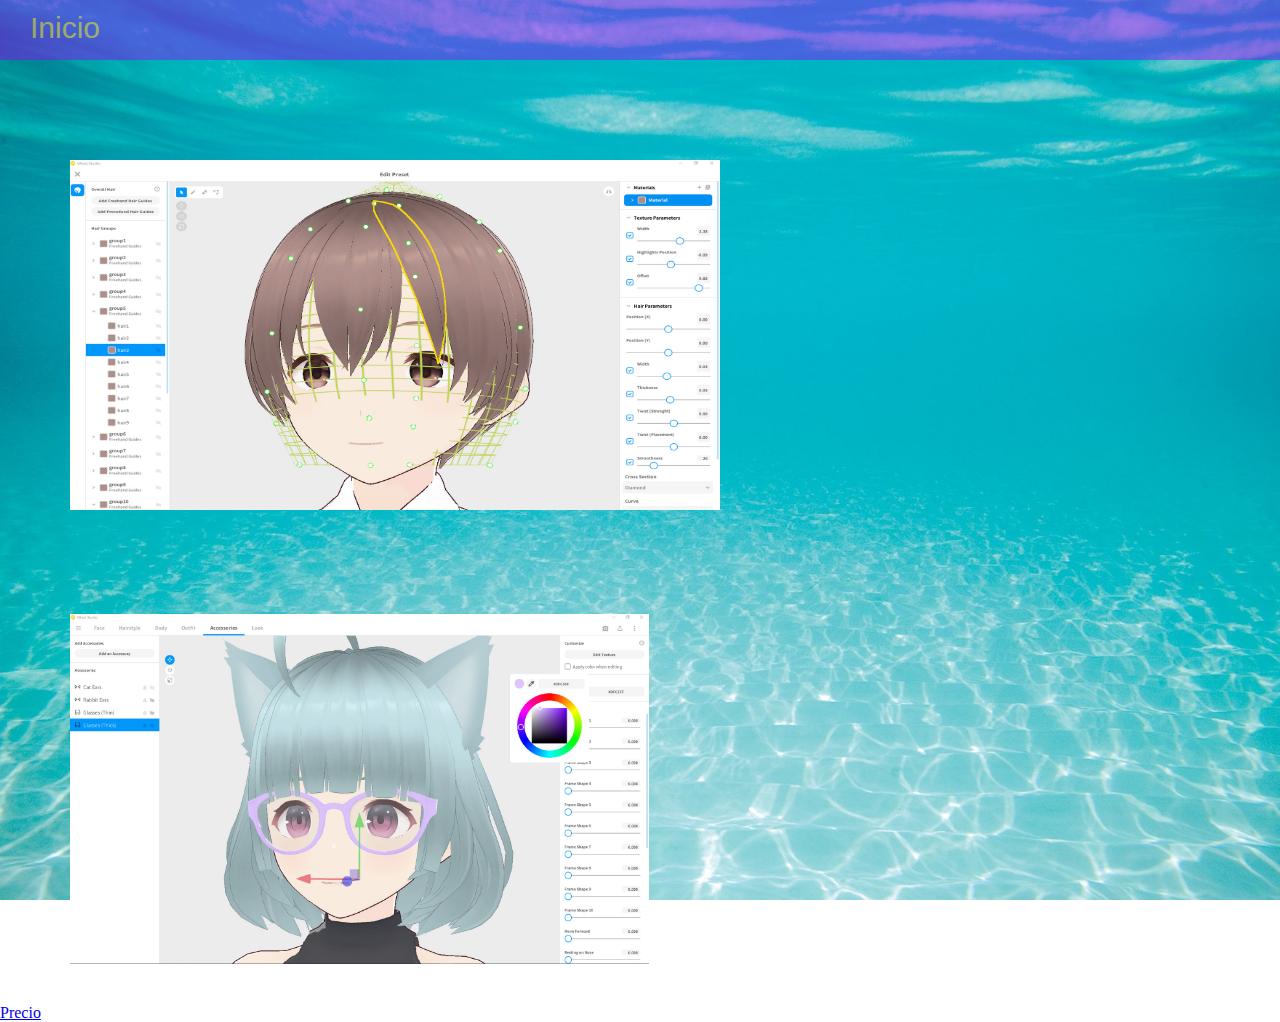
<file: Deber de página/Comisiones Vtuber.html>
<!DOCTYPE html>
<html>
<head>
    <meta charset="utf-8" />
<title>Comisión Vtuber</title>
<link href="../Deber de página/Css/comisiones vtuber.css" rel="stylesheet" />
</head>

<body>
    <header>
        <nav>
            <ul>
                <li> <a href="../Deber de página/index.html">Inicio</a></li>
            </ul>
        </nav>
    </header>

    <img class="imagen" src="../Deber de página/Imagenes/vroid wip.jpg" width="650px" height="350px">
    <img class="imagen" src="../Deber de página/Imagenes/vroid 2 wip.jpg" awidth="650px" height="350px">
    <br>
    <br>
    <br>
    <a href="../Deber de página/precios vtuber.html">Precio</a>
    
</body>

</html>
</file>
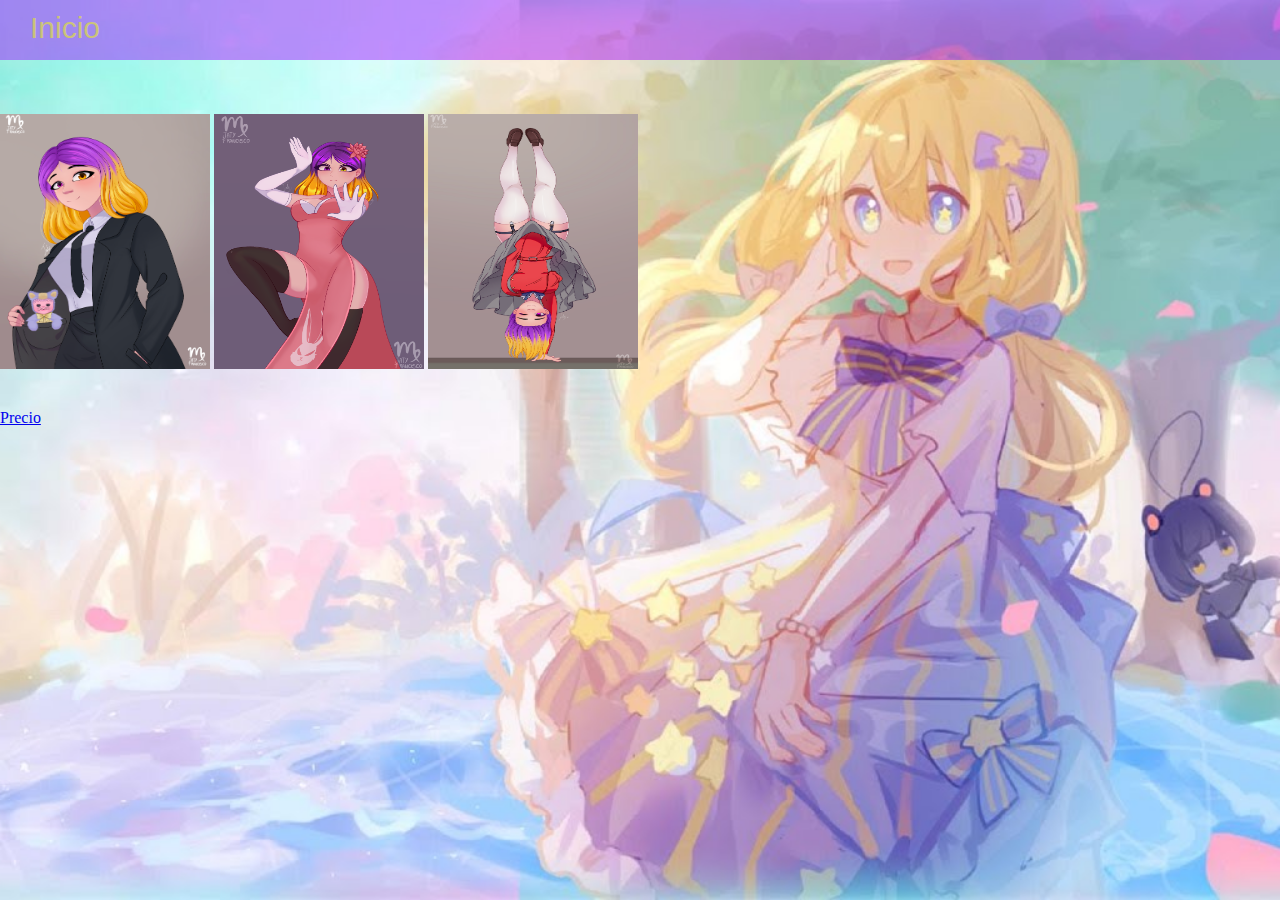
<file: Deber de página/Comisiones.html>
<!DOCTYPE html>
<html>
<head>
    <meta charset="utf-8" />
<title>Comisiones</title>
<link href="../Deber de página/Css/comisiones.css" rel="stylesheet" />
</head>

<body>
    <header>
        <nav>
            <ul>
                <li> <a href="../Deber de página/index.html">Inicio</a></li>
            </ul>
        </nav>
    </header>

    <br>
    <br>
    <br>

    <img src="../Deber de página/Imagenes/Vital elegante xd.png" width="210" height="255" alt="">
    <img src="../Deber de página/Imagenes/Mona china lit xd.png" width="210" height="255" alt="">
    <img src="../Deber de página/Imagenes/LycoChallenge 2.png" width="210" height="255" alt="">
<br>
    <br>
    <br>
    <body>
        <a href="../Deber de página/precios y tipos.html">Precio</a>
    </body>
   
</html>
</file>
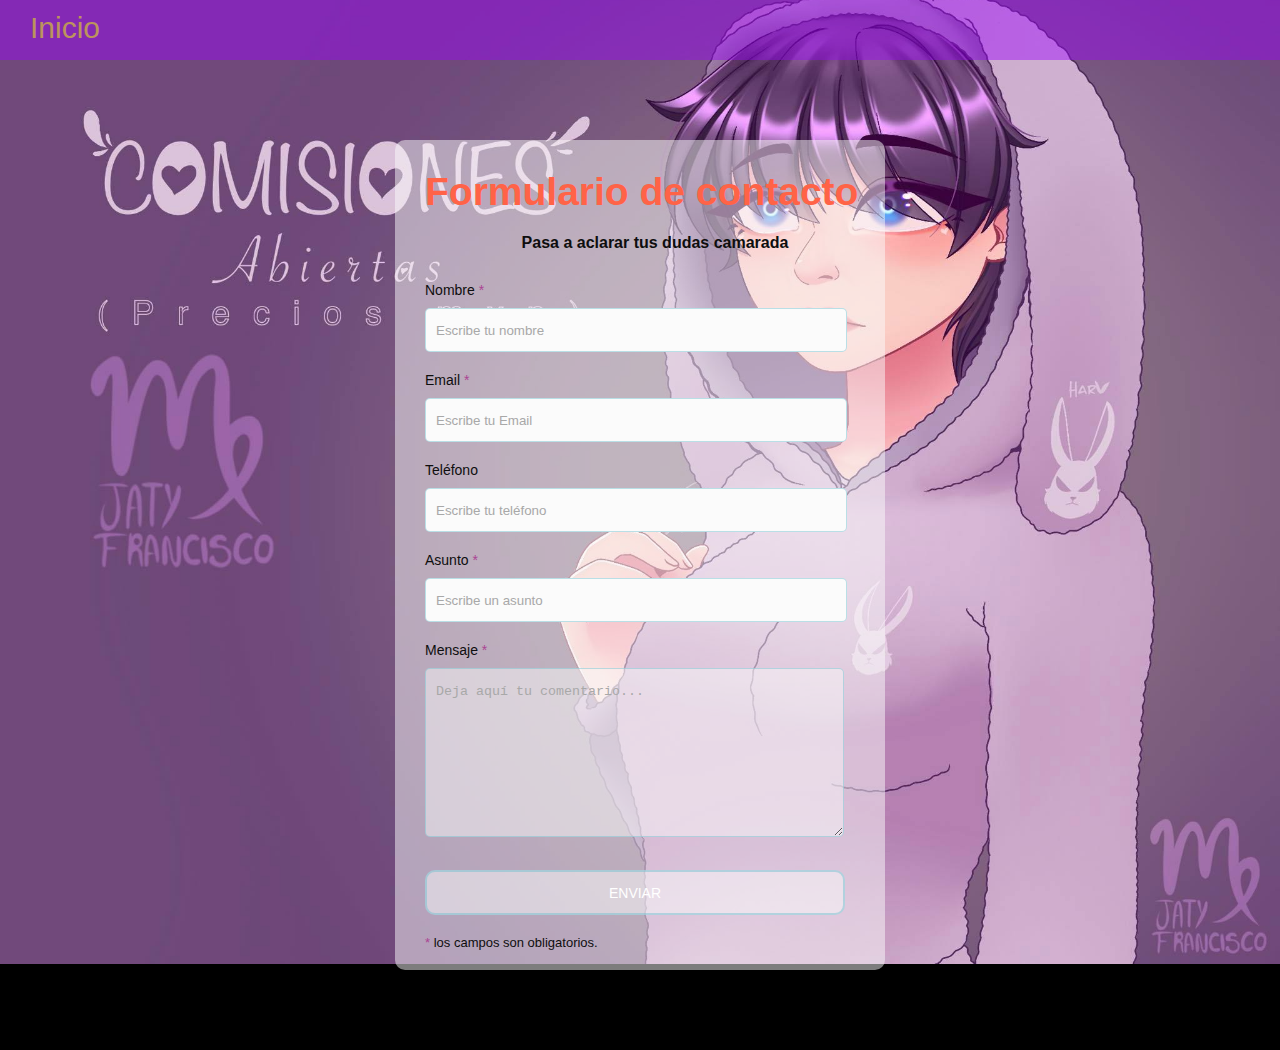
<file: Deber de página/Contacto.html>
<!DOCTYPE html>
<html>
<head>
    <meta charset="utf-8" />
<title>Contacto</title>
<link href="../Deber de página/Css/contacto.css" rel="stylesheet" />
</head>

<body>
    <header>
        <nav>
            <ul>
                <li> <a href="../Deber de página/index.html">Inicio</a></li>
            </ul>
        </nav>
    </header>  
        <div class="contact_form">
        <div class="formulario">      
            <h1 class="gradient-text">Formulario de contacto</h1>
              <h3>Pasa a aclarar tus dudas camarada</h3>
      
      
                <form action="submeter-formulario.php" method="post">       
      
                  
                      <p>
                        <label for="nombre" class="colocar_nombre">Nombre
                          <span class="obligatorio">*</span>
                        </label>
                          <input type="text" name="introducir_nombre" id="nombre" required="obligatorio" placeholder="Escribe tu nombre">
                      </p>
                    
                      <p>
                        <label for="email" class="colocar_email">Email
                          <span class="obligatorio">*</span>
                        </label>
                          <input type="email" name="introducir_email" id="email" required="obligatorio" placeholder="Escribe tu Email">
                      </p>
                  
                      <p>
                        <label for="telefone" class="colocar_telefono">Teléfono
                        </label>
                          <input type="tel" name="introducir_telefono" id="telefono" placeholder="Escribe tu teléfono">
                      </p>       
                    
                      <p>
                        <label for="asunto" class="colocar_asunto">Asunto
                          <span class="obligatorio">*</span>
                        </label>
                          <input type="text" name="introducir_asunto" id="assunto" required="obligatorio" placeholder="Escribe un asunto">
                      </p>    
                    
                      <p>
                        <label for="mensaje" class="colocar_mensaje">Mensaje
                          <span class="obligatorio">*</span>
                        </label>                     
                                          <textarea name="introducir_mensaje" class="texto_mensaje" id="mensaje" required="obligatorio" placeholder="Deja aquí tu comentario..."></textarea> 
                                      </p>                    
                    
                      <button type="submit" name="enviar_formulario" id="enviar"><p>Enviar</p></button>
      
                      <p class="aviso">
                        <span class="obligatorio"> * </span>los campos son obligatorios.
                      </p>          
                  
                </form>
          </div>  
        </div>
    </body>
    
    </html>
</file>
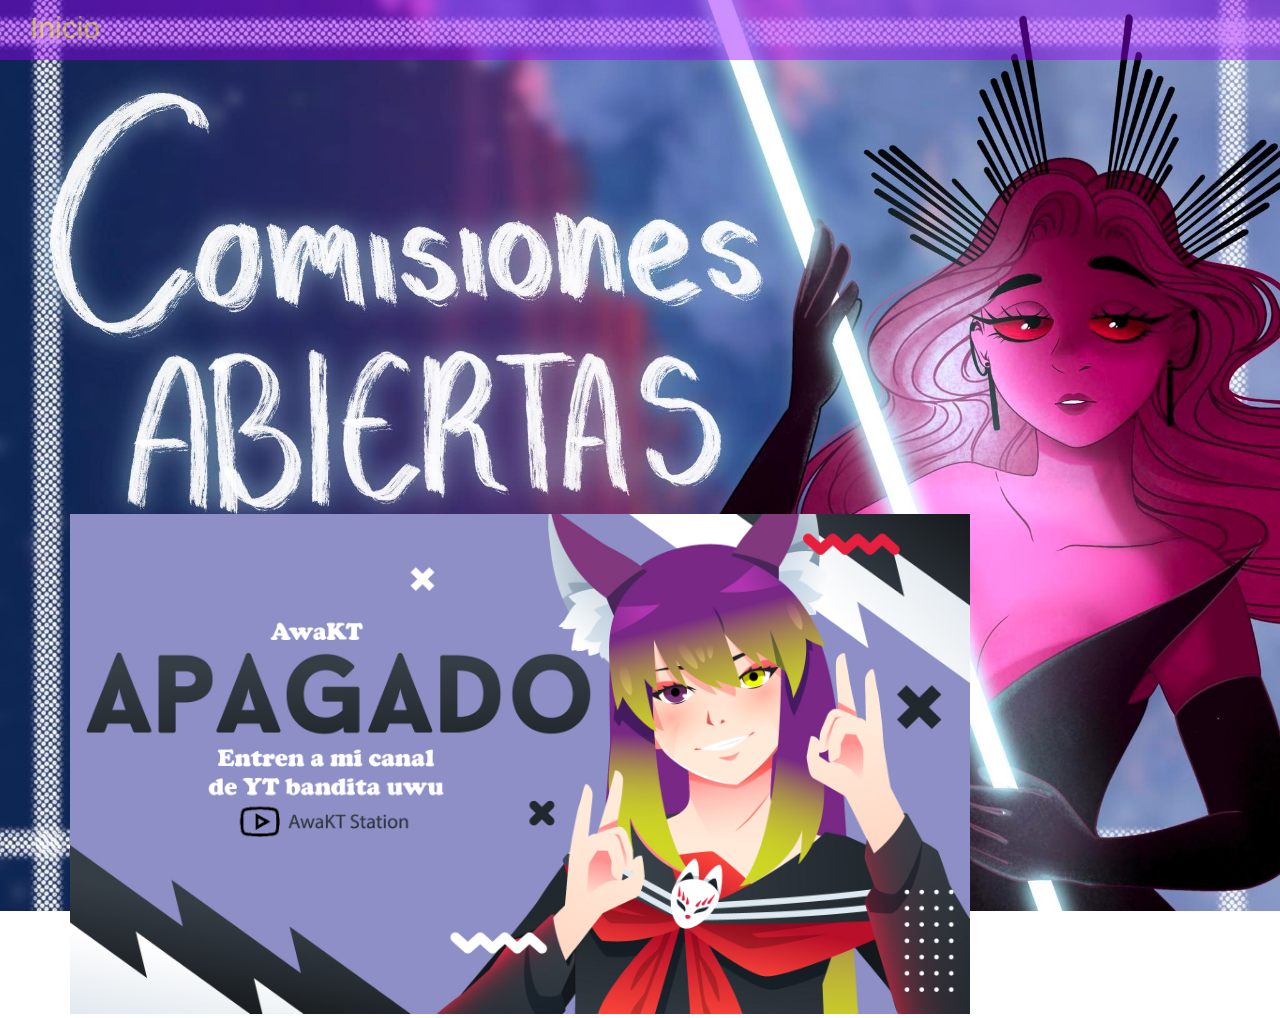
<file: Deber de página/Diseños 2D.html>
<!DOCTYPE html>
<html>
<head>
    <meta charset="utf-8" />
<title>Diseños 2D</title>
<link href="../Deber de página/Css/diseños 2d.css" rel="stylesheet" />
</head>

<body>
    <header>
        <nav>
            <ul>
                <li> <a href="../Deber de página/index.html">Inicio</a></li>
            </ul>
        </nav>
    </header>

    <br>
    <br>
    <br>

    <img class="imagen" src="../Deber de página/Imagenes/5934063.jpg" width="900px" height="500px">

</body>

</html>
</file>
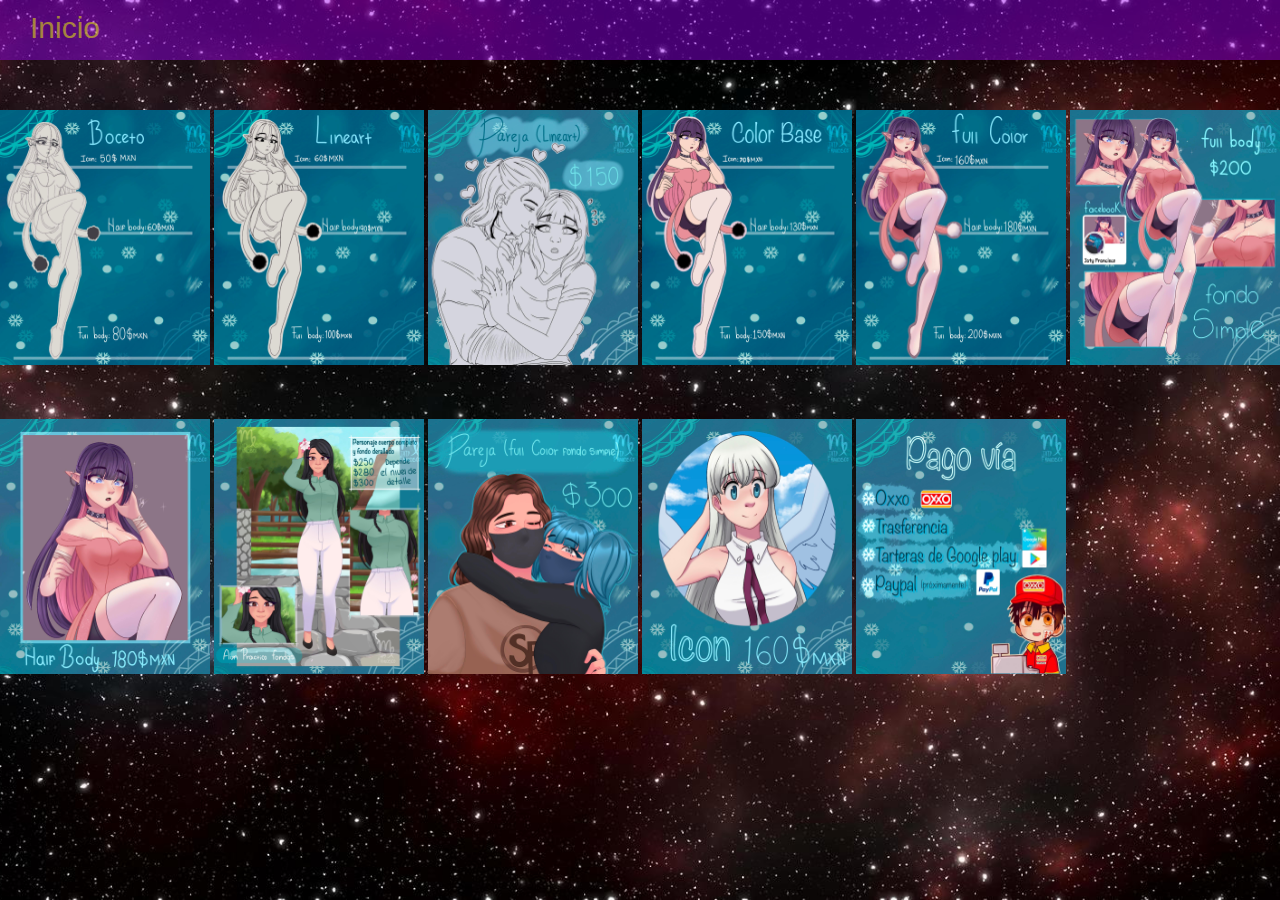
<file: Deber de página/precios y tipos.html>
<!DOCTYPE html>
<html>
<head>
    <meta charset="utf-8" />
<title>Precio de Comisión</title>
<link href="../Deber de página/Css/precio y tipo.css" rel="stylesheet" />
</head>

<body>
    <header>
        <nav>
            <ul>
                <li> <a href="../Deber de página/index.html">Inicio</a></li>
            </ul>
        </nav>
    </header> 

<img class="imagen" src="../Deber de página/Imagenes/1.jpg" width="210" height="255">
<img class="imagen" src="../Deber de página/Imagenes/2.jpg" width="210" height="255">
<img class="imagen" src="../Deber de página/Imagenes/3.jpg" width="210" height="255">
<img class="imagen" src="../Deber de página/Imagenes/4.jpg" width="210" height="255">
<img class="imagen" src="../Deber de página/Imagenes/5.jpg" width="210" height="255">
<img class="imagen" src="../Deber de página/Imagenes/6.jpg" width="210" height="255">
<img class="imagen" src="../Deber de página/Imagenes/7.jpg" width="210" height="255">
<img class="imagen" src="../Deber de página/Imagenes/8.jpg" width="210" height="255">
<img class="imagen" src="../Deber de página/Imagenes/9.jpg" width="210" height="255">
<img class="imagen" src="../Deber de página/Imagenes/10.jpg" width="210" height="255">
<img class="imagen" src="../Deber de página/Imagenes/11.jpg" width="210" height="255">

</body>
</html>
</file>
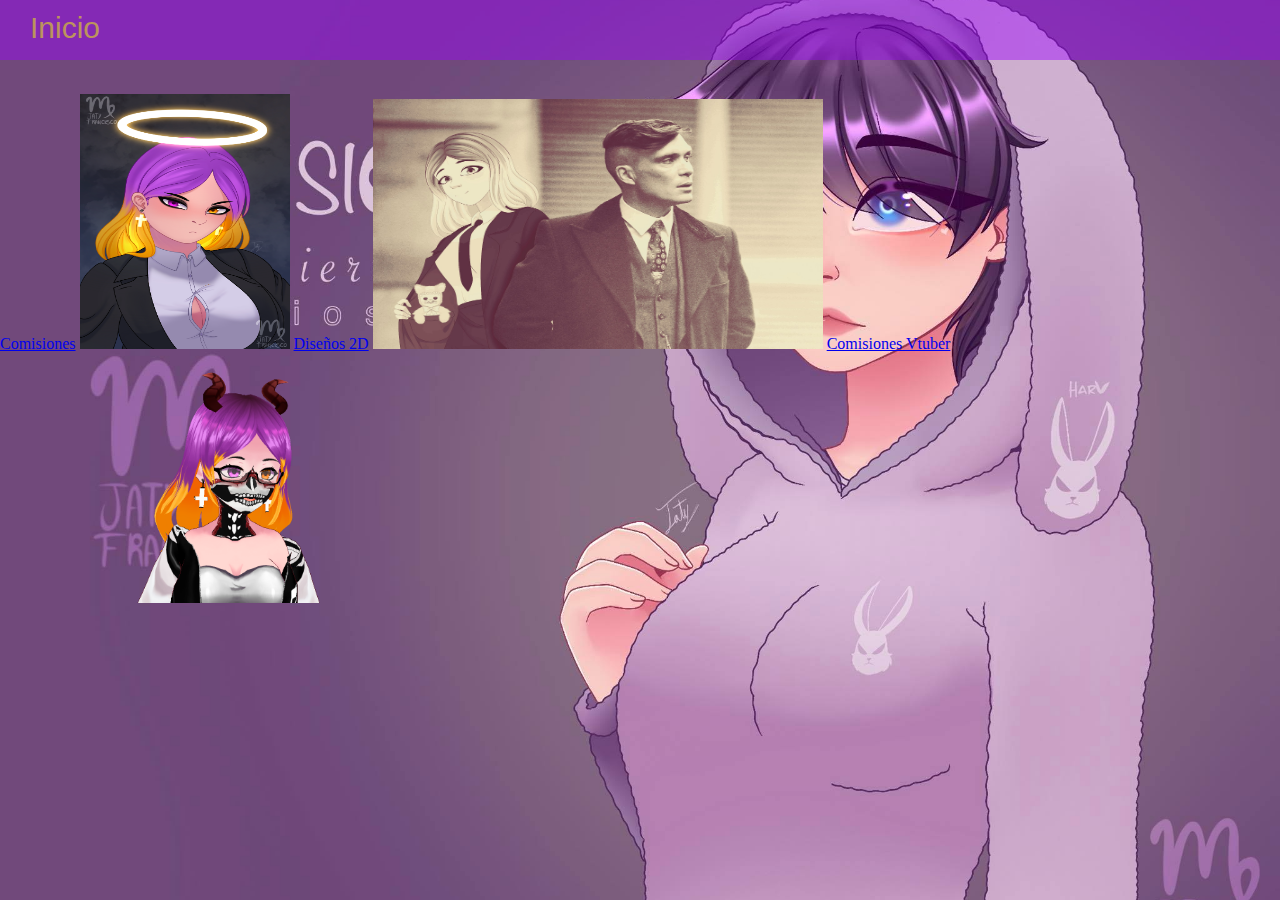
<file: Deber de página/Servicios.html>
<!DOCTYPE html>
<html>
<head>
    <meta charset="utf-8" />
<title>Servicios</title>
<link href="../Deber de página/Css/servicio.css" rel="stylesheet" />
</head>

<body>
    <header>
        <nav>
            <ul>
                <li> <a href="../Deber de página/index.html">Inicio</a></li>
            </ul>
        </nav>
    </header>
<br>
<br>
<br>

<a href="../Deber de página/Comisiones.html">Comisiones</a>
<img src="../Deber de página/Imagenes/Vital 7u7.png" width="210" height="255">
<a href="../Deber de página/Diseños 2D.html">Diseños 2D</a>
<img src="../Deber de página/Imagenes/BFD96902-3B5D-11ED-9896-0E6C8180E2F5.jpg" width="450" height="250">
<a href="../Deber de página/Comisiones Vtuber.html">Comisiones Vtuber</a>
<img src="../Deber de página/Imagenes/20221021174400.png" width="450" height="250">

    </body>
    
    </html>
</file>
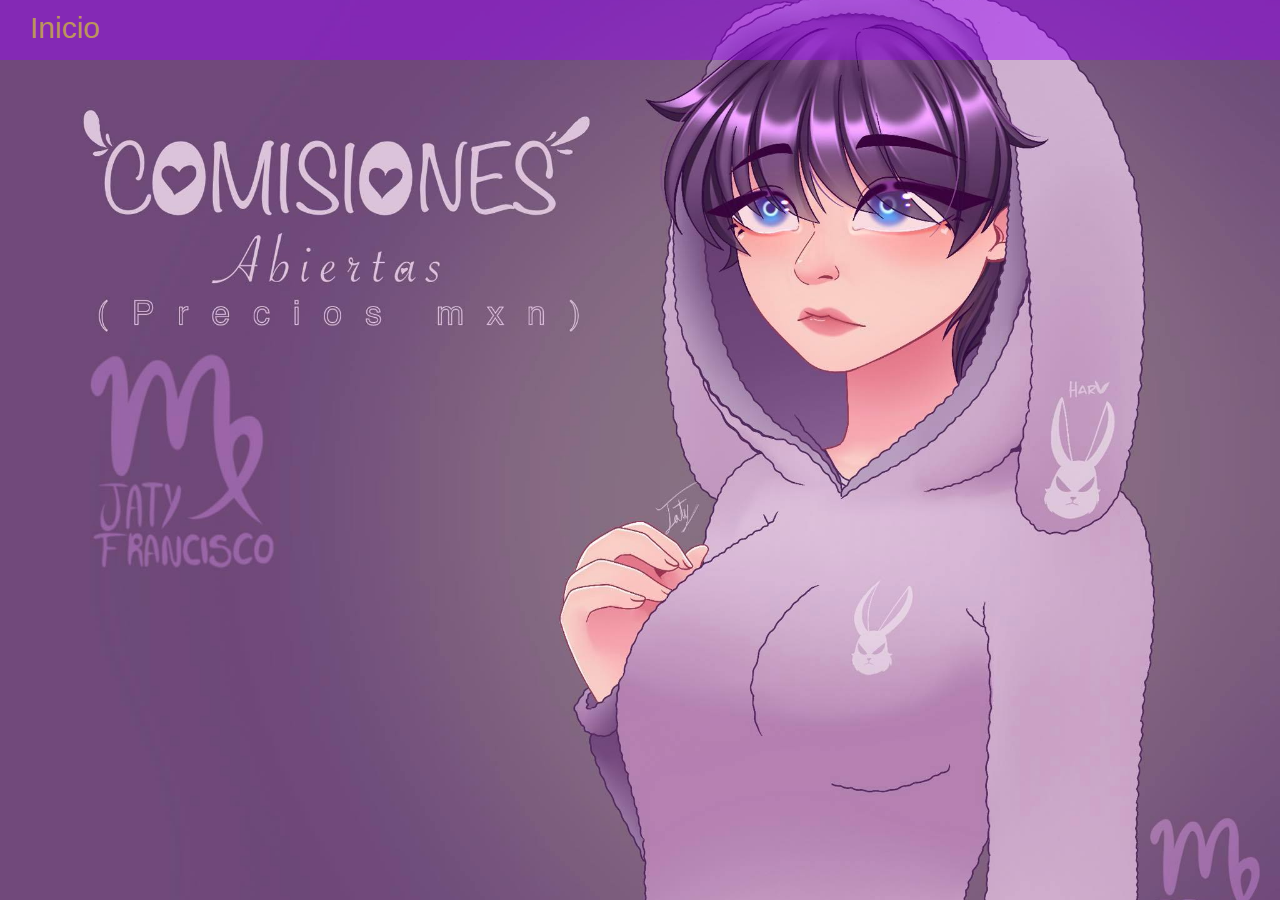
<file: Deber de página/tipo y precios de 2D.html>
<!DOCTYPE html>
<html>
<head>
    <meta charset="utf-8" />
<title>Precio de Diseño 2D</title>
<link href="../Deber de página/Css/tipo y precios de 2d.css" rel="stylesheet" />
</head>

<body>
    <header>
        <nav>
            <ul>
                <li> <a href="../Deber de página/index.html">Inicio</a></li>
            </ul>
        </nav>
    </header> 

    </body>
</html>
</file>
<file: Deber de página/Css/comisiones vtuber.css>
*{
    margin: 0%;
}

header {
    background-color: rgba(157, 0, 255, 0.438);
    height: 40px;
    left: 1px;
    right: 1px;
    display: flex;
    justify-content: space-between;
    align-items: center;
    padding: 10px;
}

    header nav{
        padding: 35px 0px 0px 0px;
    }

body {
    background-image: url('../Imagenes/316150844_511756574328321_1023899038976136265_n.jpg');
    background-position: center;
    background-repeat: no-repeat;
    background-size: cover;
    background-attachment: fixed;
}

nav {
    float: left;
    display: flex;
}

nav ul li  {
    display: block;
    margin-right: 20px;
    padding: 20px 0px;
    color: rgb(242, 255, 0);
    font-family: 'Anton', sans-serif;
    font-size: 25px;
    float: right;  
    margin-top: -40px;
}
nav ul{
    list-style: none;
    padding: 0px 20px;
}
nav ul li a{
    margin-top: auto;
    color: #f6ff0081;
    text-align: right;
    font-size: 30px;
    font-weight: lighter;
   text-decoration: none;
}

nav ul li a:hover{

    color: aquamarine;
}

body {
    background-image: url(../Imagenes/thumb-1920-85170.jpg);
    background-position: center;
    background-repeat: no-repeat;
    background-size: cover;
    background-attachment: fixed;
}

.imagen{
    margin-top: 100px;
   margin-left: 70px;
}
</file>
<file: Deber de página/Css/comisiones.css>
*{
    margin: 0%;
}

header {
    background-color: rgba(157, 0, 255, 0.438);
    height: 40px;
    left: 1px;
    right: 1px;
    display: flex;
    justify-content: space-between;
    align-items: center;
    padding: 10px;
}

    header nav{
        padding: 35px 0px 0px 0px;
    }

body {
    background-image: url('../Imagenes/316150844_511756574328321_1023899038976136265_n.jpg');
    background-position: center;
    background-repeat: no-repeat;
    background-size: cover;
    background-attachment: fixed;
}

nav {
    float: left;
    display: flex;
}

nav ul li  {
    display: block;
    margin-right: 20px;
    padding: 20px 0px;
    color: rgb(242, 255, 0);
    font-family: 'Anton', sans-serif;
    font-size: 25px;
    float: right;  
    margin-top: -40px;
}
nav ul{
    list-style: none;
    padding: 0px 20px;
}
nav ul li a{
    margin-top: auto;
    color: #f6ff0081;
    text-align: right;
    font-size: 30px;
    font-weight: lighter;
   text-decoration: none;
}

nav ul li a:hover{

    color: aquamarine;
}

body{
    background-image: url(../Imagenes/fondo\ xd.jpg);
    background-position: center;
    background-repeat: no-repeat;
    background-size: cover;
    background-attachment: fixed;
}
</file>
<file: Deber de página/Css/contacto.css>
*{
    margin: 0%;
}

header {
    background-color: rgba(157, 0, 255, 0.438);
    height: 40px;
    left: 1px;
    right: 1px;
    display: flex;
    justify-content: space-between;
    align-items: center;
    padding: 10px;
}

    header nav{
        padding: 35px 0px 0px 0px;
    }

body {
    background-image: url('../Imagenes/316150844_511756574328321_1023899038976136265_n.jpg');
    background-position: center;
    background-repeat: no-repeat;
    background-size: cover;
    background-attachment: fixed;
}

nav {
    float: left;
    display: flex;
}

nav ul li  {
    display: block;
    margin-right: 20px;
    padding: 20px 0px;
    color: rgb(242, 255, 0);
    font-family: 'Anton', sans-serif;
    font-size: 25px;
    float: right;  
    margin-top: -40px;
}
nav ul{
    list-style: none;
    padding: 0px 20px;
}
nav ul li a{
    margin-top: auto;
    color: #f6ff0081;
    text-align: right;
    font-size: 30px;
    font-weight: lighter;
   text-decoration: none;
}

nav ul li a:hover{

    color: aquamarine;
}

@import url(https://fonts.googleapis.com/css?family=Noto+Sans);


body{
  height: 100%; 
  font-family: 'Noto Sans', sans-serif;
  background-color: #000000; 
}


.contact_form{  
  width: 460px; 
  height: auto;
  margin: 80px auto;
  border-radius: 10px;  
  padding-top: 30px;
  padding-bottom: 20px;  
  background-color: #fbfbfb7f; 
  padding-left: 30px; 
}


input{
  background-color: #fbfbfb; 
  width: 408px; 
  height: 40px; 
  border-radius: 5px;  
  border-style: solid; 
  border-width: 1px; 
  border-color: #6fc0ce79; 
  margin-top: 10px;  
  padding-left: 10px;
  margin-bottom: 20px; 
}


textarea{
  background-color: #fbfbfb78; 
  width: 405px; 
  height: 150px; 
  border-radius: 5px;  
  border-style: solid; 
  border-width: 1px; 
  border-color: #6fc0ce79; 
  margin-top: 10px;  
  padding-left: 10px;
  margin-bottom: 20px; 
  padding-top: 15px; 
}


label{
  display: block; 
  float: center;  
}


button{
  height: 45px; 
  padding-left: 5px;
  padding-right: 5px;   
  margin-bottom: 20px; 
  margin-top: 10px;   
  text-transform: uppercase;
  background-color: #fbfbfb7f; 
  border-color: #6fc0ce79; 
  border-style: solid; 
  border-radius: 10px;  
  width: 420px;   
  cursor: pointer;
}

button:hover {
    color: #a8a8a8;
}


button p{
  color: #fff; 
}


span{
  color: #ab4493; 
}


.aviso{
  font-size: 13px;  
  color: #0e0e0e;  
}


h1{
  font-size: 39px;  
  text-align: letf; 
  padding-bottom: 20px; 
}

.gradient-text{
    background-image: linear-gradient(45deg, var(yellow) var(purple));
    background-clip: text;
    -webkit-background-clip: text;
    -moz-text-fill-color: text;
    -webkit-text-fill-color: tomato;
    -moz-text-fill-color: tomato;
    background-size: 100%;
    background-repeat: repeat;
}

h3{
  font-size: 16px; 
  padding-bottom: 30px;
  color: #0e0e0e;  
  text-align: center;
}


p{
  font-size: 14px; 
  color: #0e0e0e; 
}


::-webkit-input-placeholder {
 color: #a8a8a8;
}


::-webkit-textarea-placeholder {
 color: #a8a8a8;
}


.formulario input:focus{
  outline:0;
  border: 1px solid #cce9a9;
}


.formulario textarea:focus{
  outline:0;
  border: 1px solid #cce9a9;
}
</file>
<file: Deber de página/Css/diseños 2d.css>
*{
    margin: 0%;
}

header {
    background-color: rgba(157, 0, 255, 0.438);
    height: 40px;
    left: 1px;
    right: 1px;
    display: flex;
    justify-content: space-between;
    align-items: center;
    padding: 10px;
}

    header nav{
        padding: 35px 0px 0px 0px;
    }

body {
    background-image: url('../Imagenes/316150844_511756574328321_1023899038976136265_n.jpg');
    background-position: center;
    background-repeat: no-repeat;
    background-size: cover;
    background-attachment: fixed;
}

nav {
    float: left;
    display: flex;
}

nav ul li  {
    display: block;
    margin-right: 20px;
    padding: 20px 0px;
    color: rgb(242, 255, 0);
    font-family: 'Anton', sans-serif;
    font-size: 25px;
    float: right;  
    margin-top: -40px;
}
nav ul{
    list-style: none;
    padding: 0px 20px;
}
nav ul li a{
    margin-top: auto;
    color: #f6ff0081;
    text-align: right;
    font-size: 30px;
    font-weight: lighter;
   text-decoration: none;
}

nav ul li a:hover{

    color: aquamarine;
}

body {
    background-image: url('../Imagenes/297042892_725898948503963_7838621219985544372_n.jpg');
    background-repeat: no-repeat;
    background-size: cover;
    background-position: center;
    background-attachment: fixed;

}

.imagen{
margin-top: 400px;
   margin-left: 70px;
}
</file>
<file: Deber de página/Css/precio y tipo.css>
*{
    margin: 0%;
}

header {
    background-color: rgba(157, 0, 255, 0.438);
    height: 40px;
    left: 1px;
    right: 1px;
    display: flex;
    justify-content: space-between;
    align-items: center;
    padding: 10px;
}

    header nav{
        padding: 35px 0px 0px 0px;
    }

body {
    background-image: url('../Imagenes/316150844_511756574328321_1023899038976136265_n.jpg');
    background-position: center;
    background-repeat: no-repeat;
    background-size: cover;
    background-attachment: fixed;
}

nav {
    float: left;
    display: flex;
}

nav ul li  {
    display: block;
    margin-right: 20px;
    padding: 20px 0px;
    color: rgb(242, 255, 0);
    font-family: 'Anton', sans-serif;
    font-size: 25px;
    float: right;  
    margin-top: -40px;
}
nav ul{
    list-style: none;
    padding: 0px 20px;
}
nav ul li a{
    margin-top: auto;
    color: #f6ff0081;
    text-align: right;
    font-size: 30px;
    font-weight: lighter;
   text-decoration: none;
}

nav ul li a:hover{

    color: aquamarine;
}

    body {
        background-image: url('../Imagenes/galaxy-stars-in-the-universe-outside-earth-abstract-graphic-design-wallpaper-card-3d-free-photo.jpg');
        background-position: center;
        background-repeat: no-repeat;
        background-attachment: fixed;
        background-size: cover;
    }

    .imagen {
        margin-top: 50px;
        justify-content: space-between;
    }
</file>
<file: Deber de página/Css/servicio.css>
*{
    margin: 0%;
}

header {
    background-color: rgba(157, 0, 255, 0.438);
    height: 40px;
    margin-bottom: -20px;
    left: 1px;
    right: 1px;
    }

    header nav{
        margin-top: 1px;
    }

body {
    background-image: url('../Imagenes/fondo-borroso-abstracto-color-pastel-fondo-pantalla-colorido_592487-768.jpg');
    background-position: center;
    background-repeat: no-repeat;
    background-size: cover;
    background-attachment: fixed;
}

header {
    background-color: rgba(157, 0, 255, 0.438);
    height: 40px;
    left: 1px;
    right: 1px;
    display: flex;
    justify-content: space-between;
    align-items: center;
    padding: 10px;
}

    header nav{
        padding: 35px 0px 0px 0px;
    }

body {
    background-image: url('../Imagenes/316150844_511756574328321_1023899038976136265_n.jpg');
    background-position: center;
    background-repeat: no-repeat;
    background-size: cover;
    background-attachment: fixed;
}

nav {
    float: left;
    display: flex;
}

nav ul li  {
    display: block;
    margin-right: 20px;
    padding: 20px 0px;
    color: rgb(242, 255, 0);
    font-family: 'Anton', sans-serif;
    font-size: 25px;
    float: right;  
    margin-top: -40px;
}
nav ul{
    list-style: none;
    padding: 0px 20px;
}
nav ul li a{
    margin-top: auto;
    color: #f6ff0081;
    text-align: right;
    font-size: 30px;
    font-weight: lighter;
   text-decoration: none;
}

nav ul li a:hover{

    color: aquamarine;
}
</file>
<file: Deber de página/Css/tipo y precios de 2d.css>
*{
    margin: 0%;
}

header {
    background-color: rgba(157, 0, 255, 0.438);
    height: 40px;
    left: 1px;
    right: 1px;
    display: flex;
    justify-content: space-between;
    align-items: center;
    padding: 10px;
}

    header nav{
        padding: 35px 0px 0px 0px;
    }

body {
    background-image: url('../Imagenes/316150844_511756574328321_1023899038976136265_n.jpg');
    background-position: center;
    background-repeat: no-repeat;
    background-size: cover;
    background-attachment: fixed;
}

nav {
    float: left;
    display: flex;
}

nav ul li  {
    display: block;
    margin-right: 20px;
    padding: 20px 0px;
    color: rgb(242, 255, 0);
    font-family: 'Anton', sans-serif;
    font-size: 25px;
    float: right;  
    margin-top: -40px;
}
nav ul{
    list-style: none;
    padding: 0px 20px;
}
nav ul li a{
    margin-top: auto;
    color: #f6ff0081;
    text-align: right;
    font-size: 30px;
    font-weight: lighter;
   text-decoration: none;
}

nav ul li a:hover{

    color: aquamarine;
}
</file>
